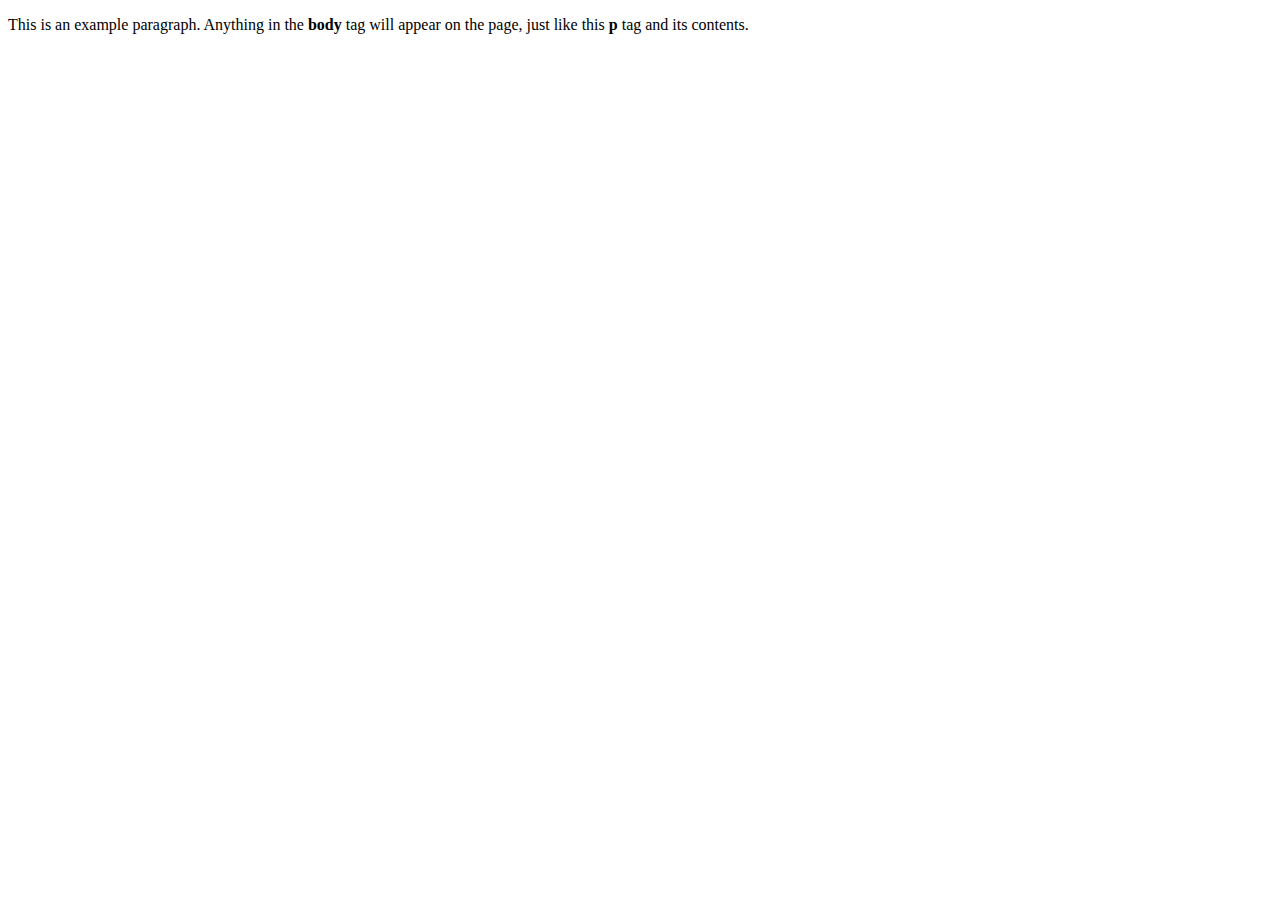
<file: index.html>
<!doctype html>
<html>
  <head>
    <title>This is the title of the webpage!</title>
  </head>
  <body>
    <p>This is an example paragraph. Anything in the <strong>body</strong> tag will appear on the page, just like this <strong>p</strong> tag and its contents.</p>
  </body>
</html>
</file>
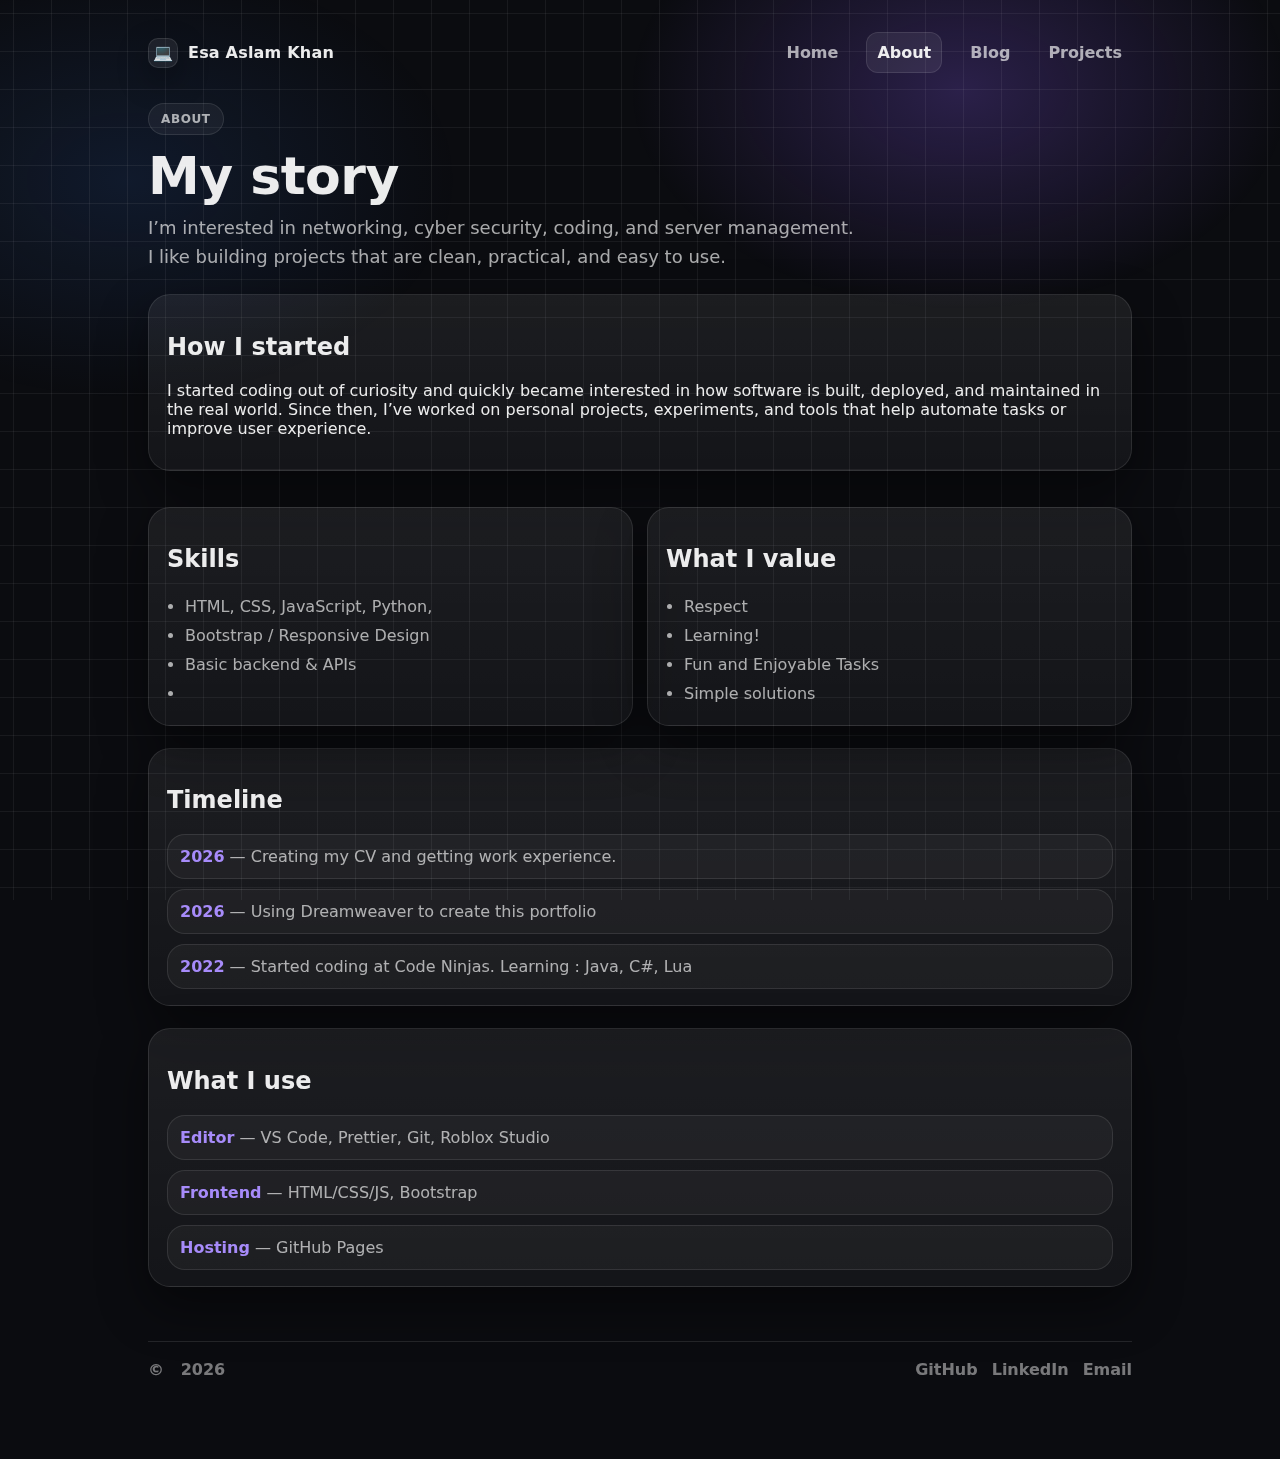
<file: about.html>
<!doctype html>
<html lang="en">
<head>
  <meta charset="utf-8" />
  <meta name="viewport" content="width=device-width, initial-scale=1" />
  <title>About | Esa Aslam Khan</title>

  <link rel="stylesheet" href="css/style.css" />
</head>

<body>
  <div class="wrap">
    <!-- NAV -->
    <header class="nav">
      <a class="brand" href="index.html" aria-label="Go to home">
        <span class="icon">💻</span>
        <span>Esa Aslam Khan</span>
      </a>

      <nav class="navlinks" aria-label="Primary navigation">
		<a href="/">Home</a>
        <a href="/about" class="active">About</a>
        <a href="/posts">Blog</a>
        <a href="/projects">Projects</a>

      </nav>
    </header>

    <!-- HERO -->
    <section class="pageHero">
      <span class="pill">About</span>
      <h1>My story</h1>
      <p class="sub">
        I’m interested in networking, cyber security, coding, and server management.
        I like building projects that are clean, practical, and easy to use.
      </p>
    </section>

    <!-- STORY -->
    <section class="card">
      <h2>How I started</h2>
      <p>
        I started coding out of curiosity and quickly became interested in how software is built,
        deployed, and maintained in the real world. Since then, I’ve worked on personal projects,
        experiments, and tools that help automate tasks or improve user experience.
      </p>
    </section>

    <!-- SKILLS + VALUES -->
    <section class="grid">
      <div class="card">
        <h2>Skills</h2>
        <ul class="listClean">
          <li>HTML, CSS, JavaScript, Python,&nbsp;</li>
          <li>Bootstrap / Responsive Design</li>
          <li>Basic backend &amp; APIs</li>
          <li>&nbsp;</li>
        </ul>
      </div>

      <div class="card">
        <h2>What I value</h2>
        <ul class="listClean">
          <li>Respect&nbsp;</li>
          <li>Learning!</li>
          <li>Fun and Enjoyable Tasks&nbsp;</li>
          <li>Simple solutions</li>
        </ul>
      </div>
    </section>

    <!-- TIMELINE -->
    <section class="card">
      <h2>Timeline</h2>
      <div class="timeline">
        <div class="event"><b>2026</b> — Creating my CV and getting work experience.</div>
        <div class="event"><b>2026</b> — Using Dreamweaver to create this portfolio&nbsp;</div>
        <div class="event"><b>2022</b> — Started coding at Code Ninjas. Learning : Java, C#, Lua&nbsp; &nbsp; &nbsp; &nbsp;</div>
      </div>
    </section>

    <!-- USES -->
    <section class="card" id="uses">
      <h2>What I use</h2>
      <div class="timeline">
        <div class="event"><b>Editor</b> — VS Code, Prettier, Git, Roblox Studio</div>
        <div class="event"><b>Frontend</b> — HTML/CSS/JS, Bootstrap</div>
        <div class="event"><b>Hosting</b> — GitHub Pages</div>
      </div>
    </section>

    <!-- FOOTER -->
    <footer class="footer" id="contact">
      <div>©   &nbsp; <span id="year">2026 Esa Aslam Khan</span> </div>
      <div class="footerLinks">
        <a href="https://github.com/" target="_blank" rel="noopener">GitHub</a>
        <a href="https://linkedin.com/" target="_blank" rel="noopener">LinkedIn</a>
        <a href="mailto:you@example.com">Email</a>
      </div>
    </footer>
</div>

  <script src="js/main.js"></script>
</body>
</html>
</file>
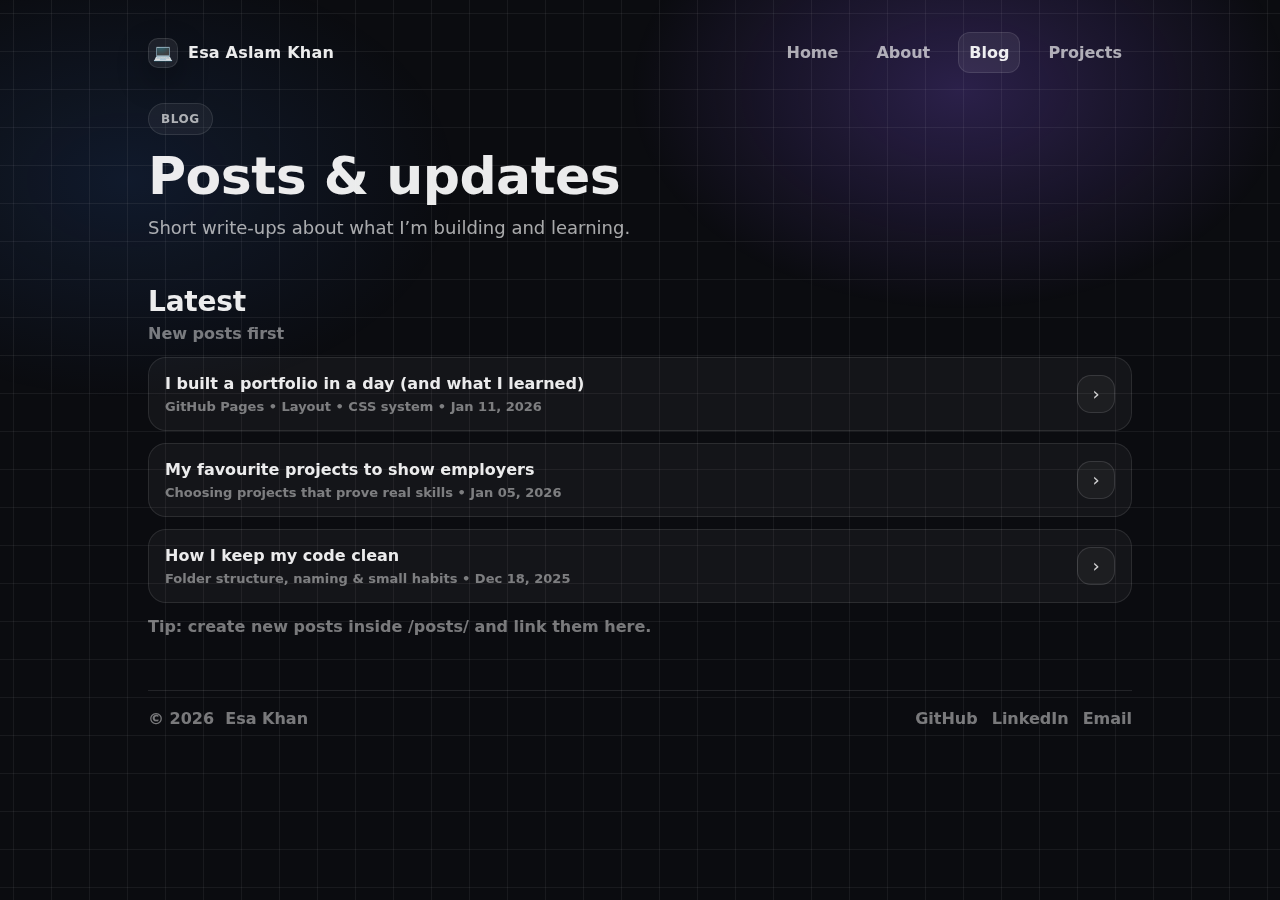
<file: blog.html>
<!doctype html>
<html lang="en">
<head>
  <meta charset="utf-8" />
  <meta name="viewport" content="width=device-width, initial-scale=1" />
  <title>Blog | Your Name</title>
  <link rel="stylesheet" href="css/style.css" />
</head>

<body>
  <div class="wrap">
    <!-- NAV -->
    <header class="nav">
      <a class="brand" href="index.html" aria-label="Go to home">
        <span class="icon">💻</span>
        <span>Esa Aslam Khan</span>
      </a>

      <nav class="navlinks" aria-label="Primary navigation">
        <a href="index.html">Home</a>
        <a href="about.html">About</a>
        <a href="blog.html" class="active">Blog</a>
        <a href="projects.html">Projects</a>
      </nav>
    </header>

    <!-- HERO -->
    <section class="pageHero">
      <span class="pill">Blog</span>
      <h1>Posts & updates</h1>
      <p class="sub">Short write-ups about what I’m building and learning.</p>
    </section>

    <!-- BLOG LIST -->
    <section class="section">
      <div class="sectionTop">
        <div>
          <h2>Latest</h2>
          <p>New posts first</p>
        </div>
      </div>

      <div class="list">
        <a class="item" href="posts/portfolio-in-a-day.html">
          <div>
            <h3>I built a portfolio in a day (and what I learned)</h3>
            <div class="meta">GitHub Pages • Layout • CSS system • Jan 11, 2026</div>
          </div>
          <div class="arrow">›</div>
        </a>

        <a class="item" href="posts/my-favourite-projects.html">
          <div>
            <h3>My favourite projects to show employers</h3>
            <div class="meta">Choosing projects that prove real skills • Jan 05, 2026</div>
          </div>
          <div class="arrow">›</div>
        </a>

        <a class="item" href="posts/how-i-keep-code-clean.html">
          <div>
            <h3>How I keep my code clean</h3>
            <div class="meta">Folder structure, naming & small habits • Dec 18, 2025</div>
          </div>
          <div class="arrow">›</div>
        </a>
      </div>

      <div class="note">
        Tip: create new posts inside <b>/posts/</b> and link them here.
      </div>
    </section>

    <!-- FOOTER -->
    <footer class="footer" id="contact">
      <div>© <span id="year"></span> &nbsp;Esa Khan&nbsp;</div>
      <div class="footerLinks">
        <a href="https://github.com/" target="_blank" rel="noopener">GitHub</a>
        <a href="https://linkedin.com/" target="_blank" rel="noopener">LinkedIn</a>
        <a href="mailto:you@example.com">Email</a>
      </div>
    </footer>
  </div>

  <script src="js/main.js"></script>
</body>
</html>
</file>
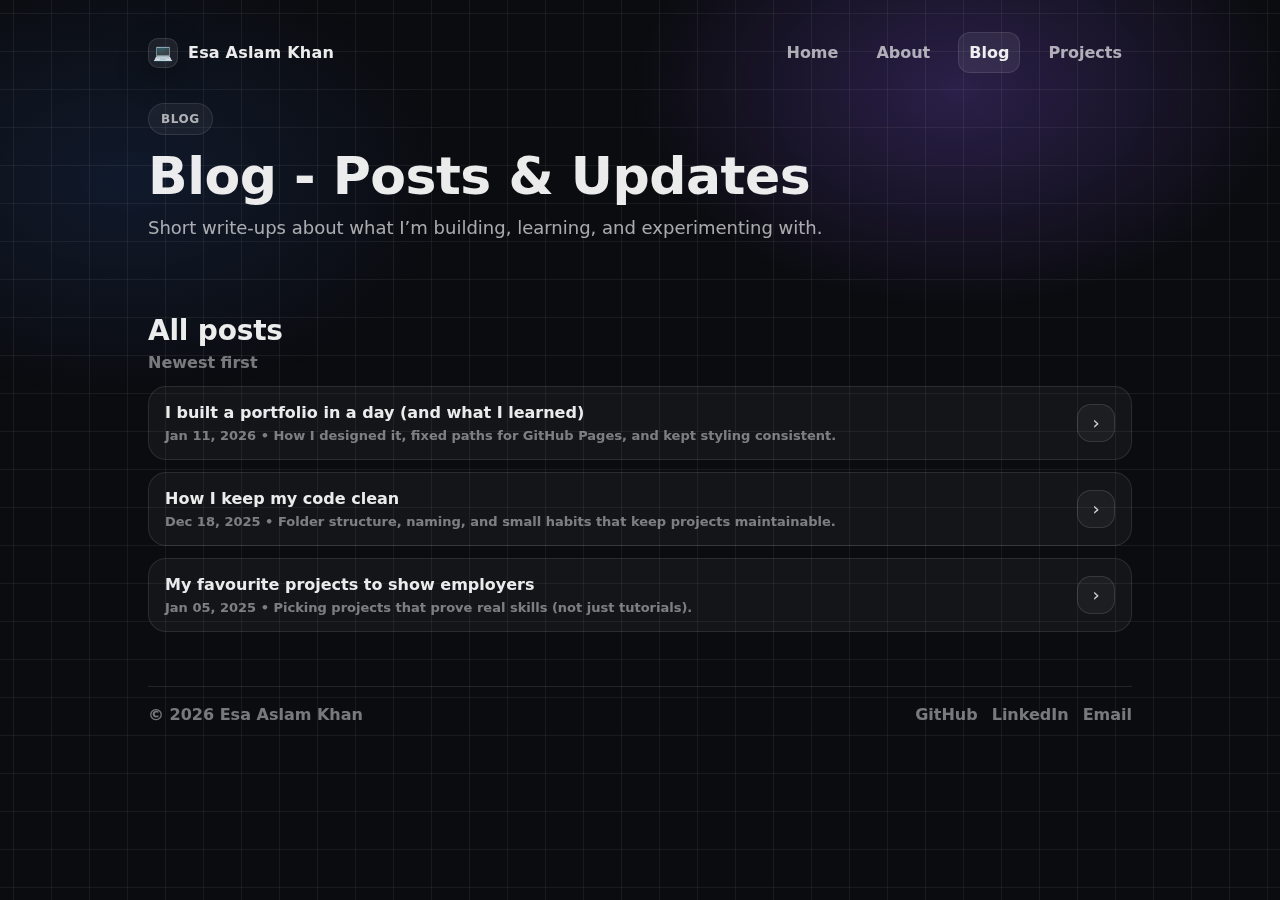
<file: posts.html>
<!doctype html>
<html lang="en">
<head>
  <meta charset="utf-8" />
  <meta name="viewport" content="width=device-width, initial-scale=1" />
  <title>Blog | Esa Aslam Khan</title>

  <link rel="stylesheet" href="css/style.css" />
</head>

<body>
  <div class="wrap">

    <!-- NAV -->
    <header class="nav">
      <a class="brand" href="/" aria-label="Go to home">
        <span class="icon">💻</span>
        <span>Esa Aslam Khan&nbsp;</span>
      </a>

      <nav class="navlinks" aria-label="Primary navigation">
        <a href="/">Home</a>
        <a href="/about">About</a>
        <a href="/blog" class="active">Blog</a>
        <a href="/projects">Projects</a>
      </nav>
    </header>

    <!-- HERO -->
    <section class="pageHero">
      <span class="pill">Blog</span>
      <h1>Blog - Posts &amp; Updates&nbsp; &nbsp;</h1>
      <p class="sub">
        Short write-ups about what I’m building, learning, and experimenting with.&nbsp; &nbsp; &nbsp; &nbsp; &nbsp; &nbsp; &nbsp; &nbsp; <b>&nbsp;</b>
      </p>
    </section>

    <!-- POSTS LIST -->
    <section class="section">
      <div class="sectionTop">
        <div>
          <h2>All posts</h2>
          <p>Newest first</p>
        </div>
      </div>

      <!-- JS injects posts here -->
      <div class="list" id="allPosts"></div>

      <!-- Fallback if JS disabled -->
      <noscript>
        <div class="note">
          JavaScript is required to display posts.
        </div>
      </noscript>
    </section>

    <!-- FOOTER -->
    <footer class="footer" id="contact">
      <div>© <span id="year"></span> Esa Aslam Khan</div>
      <div class="footerLinks">
        <a href="https://github.com/" target="_blank" rel="noopener">GitHub</a>
        <a href="https://linkedin.com/" target="_blank" rel="noopener">LinkedIn</a>
      <a href="mailto:">Email</a> </div>
    </footer>

</div>

  <!-- DATA + RENDER -->
  <script src="data/posts.js"></script>
  <script src="data/projects.js"></script>
<script src="js/main.js"></script>
</body>
</html>
</file>
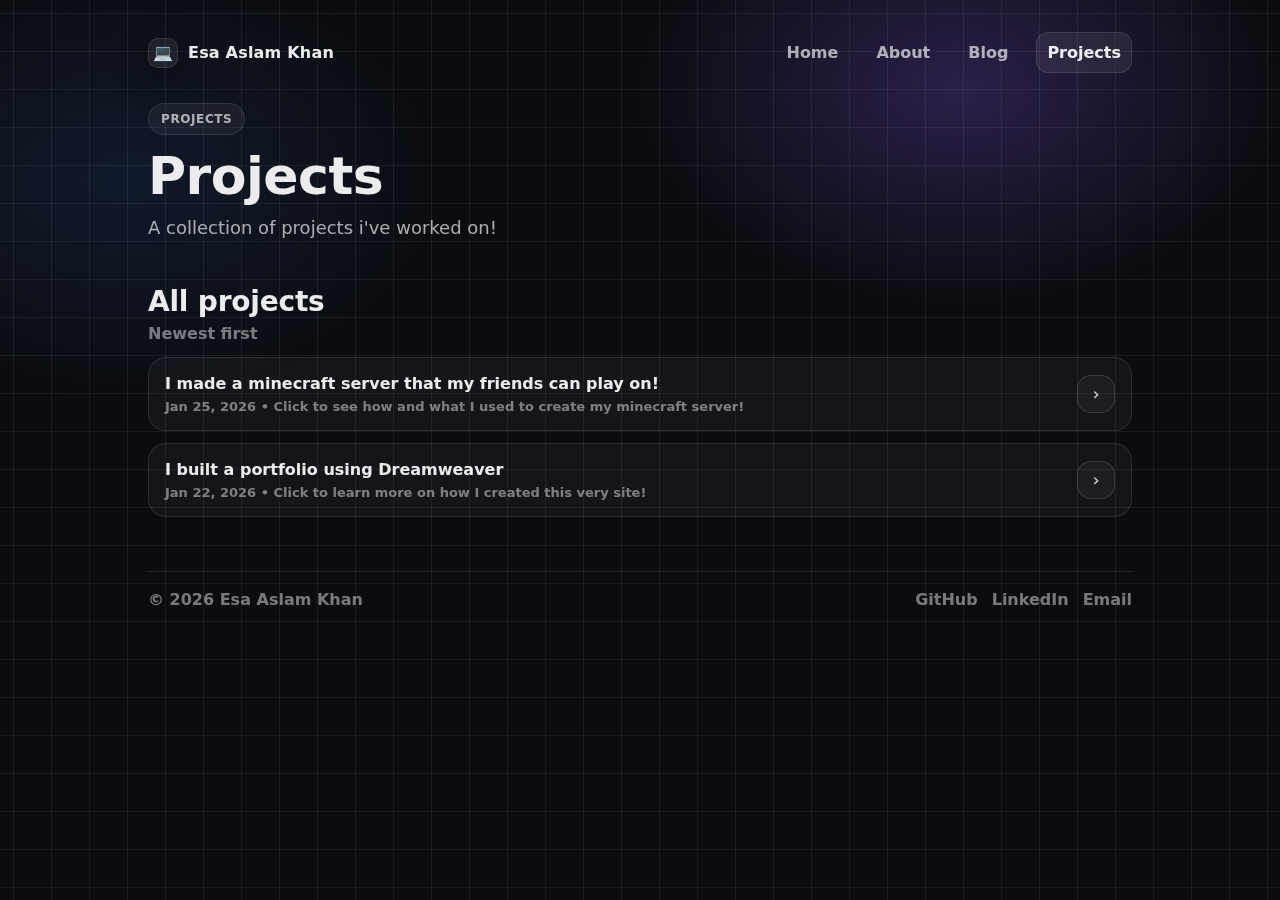
<file: projects.html>
<!doctype html>
<html lang="en">
<head>
  <meta charset="utf-8" />
  <meta name="viewport" content="width=device-width, initial-scale=1" />
  <title>Projects | Esa Aslam Khan</title>

  <link rel="stylesheet" href="css/style.css" />
</head>

<body>
  <div class="wrap">

    <!-- NAV -->
    <header class="nav">
      <a class="brand" href="home/index.html" aria-label="Go to home">
        <span class="icon">💻</span>
        <span>Esa Aslam Khan&nbsp;&nbsp;</span>
      </a>

      <nav class="navlinks" aria-label="Primary navigation">
        <a href="/">Home</a>
        <a href="/about">About</a>
        <a href="/posts">Blog</a>
        <a href="/projects" class="active">Projects</a>
      </nav>
    </header>

    <!-- HERO -->
    <section class="pageHero">
      <span class="pill">Projects</span>
      <h1>Projects</h1>
      <p class="sub">
      A collection of projects i've worked on!&nbsp;&nbsp; </p>
    </section>

    <!-- PROJECTS LIST -->
    <section class="section">
      <div class="sectionTop">
        <div>
          <h2>All projects</h2>
          <p>Newest first</p>
        </div>
      </div>

      <!-- JS injects projects here -->
      <div class="list" id="allProjects"></div>

      <!-- Fallback -->
      <noscript>
        <div class="note">
          JavaScript is required to display projects.
        </div>
      </noscript>
    </section>

    <!-- FOOTER -->
    <footer class="footer" id="contact">
      <div>© <span id="year"></span> Esa Aslam Khan</div>
      <div class="footerLinks">
        <a href="https://github.com/" target="_blank" rel="noopener">GitHub</a>
        <a href="https://linkedin.com/" target="_blank" rel="noopener">LinkedIn</a>
        <a href="mailto:channelkhan0@gmail.com">Email</a>
      </div>
    </footer>

</div>

  <!-- ONLY load what we need -->
  <script src="data/projects.js"></script>
<script src="js/main.js"></script>
</body>
</html>
</file>
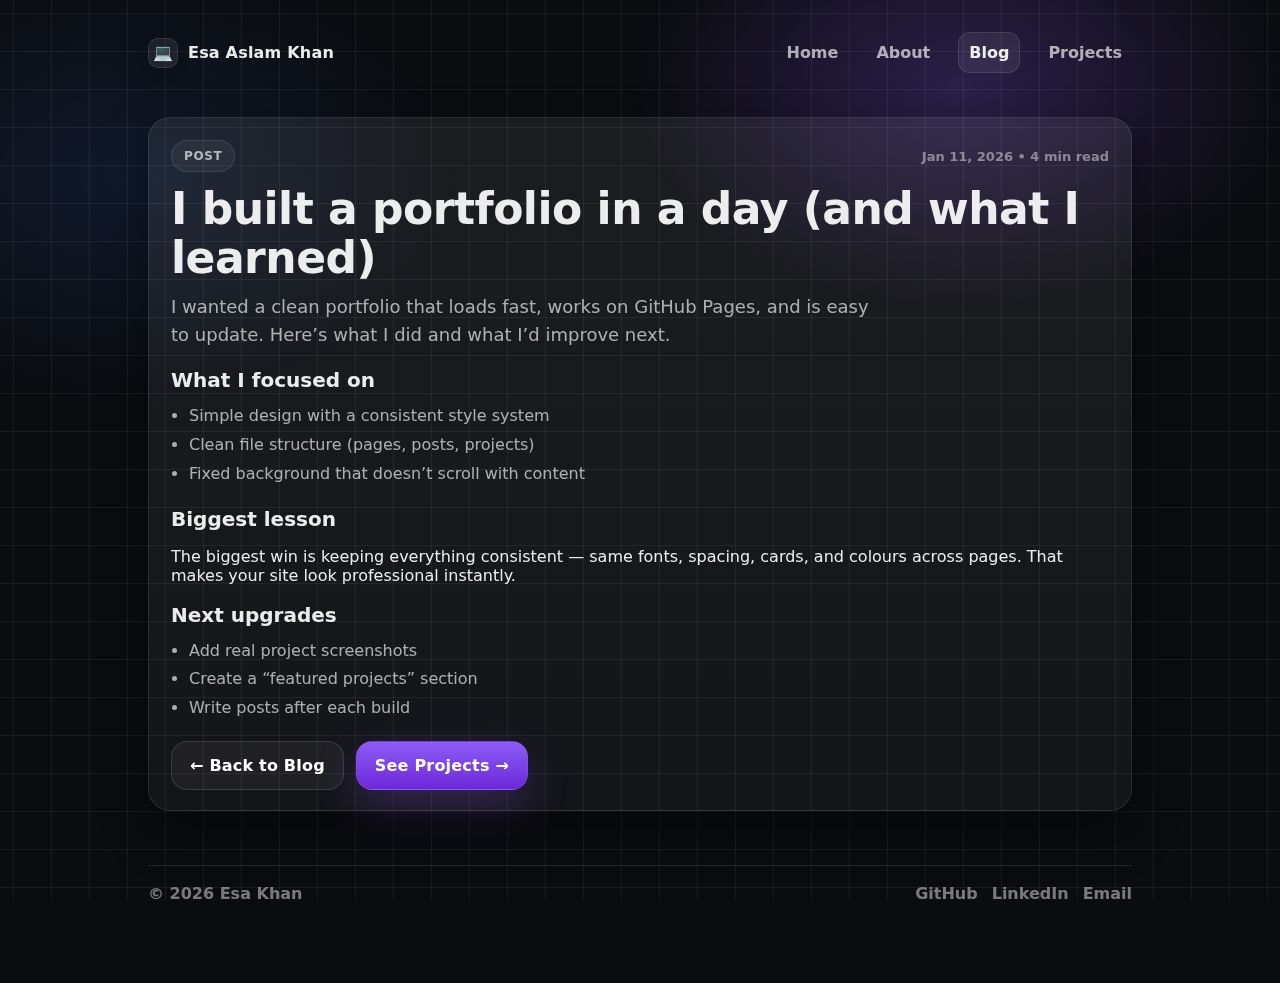
<file: posts/portfolio-in-a-day.html>
<!doctype html>
<html lang="en">
<head>
  <meta charset="utf-8" />
  <meta name="viewport" content="width=device-width, initial-scale=1" />
  <title>I built a portfolio in a day | Your Name</title>
  <link rel="stylesheet" href="../css/style.css" />
</head>

<body>
  <div class="wrap">
    <!-- NAV -->
    <header class="nav">
      <a class="brand" href="../index.html" aria-label="Go to home">
        <span class="icon">💻</span>
        <span>Esa Aslam Khan&nbsp;</span>
      </a>

      <nav class="navlinks" aria-label="Primary navigation">
        <a href="../index.html">Home</a>
        <a href="../about.html">About</a>
        <a href="../blog.html" class="active">Blog</a>
        <a href="../projects.html">Projects</a>
      </nav>
    </header>

    <!-- POST -->
    <article class="card post">
      <div class="postTop">
        <span class="pill">Post</span>
        <div class="postMeta">Jan 11, 2026 • 4 min read</div>
      </div>

      <h1 class="postTitle">I built a portfolio in a day (and what I learned)</h1>
      <p class="sub">
        I wanted a clean portfolio that loads fast, works on GitHub Pages, and is easy to update.
        Here’s what I did and what I’d improve next.
      </p>

      <h2>What I focused on</h2>
      <ul class="listClean">
        <li>Simple design with a consistent style system</li>
        <li>Clean file structure (pages, posts, projects)</li>
        <li>Fixed background that doesn’t scroll with content</li>
      </ul>

      <h2>Biggest lesson</h2>
      <p>
        The biggest win is keeping everything consistent — same fonts, spacing, cards, and colours across pages.
        That makes your site look professional instantly.
      </p>

      <h2>Next upgrades</h2>
      <ul class="listClean">
        <li>Add real project screenshots</li>
        <li>Create a “featured projects” section</li>
        <li>Write posts after each build</li>
      </ul>

      <div class="postNav">
        <a class="btn btnGhost" href="../blog.html">← Back to Blog</a>
        <a class="btn" href="../projects.html">See Projects →</a>
      </div>
    </article>

    <!-- FOOTER -->
    <footer class="footer" id="contact">
      <div>© <span id="year"></span> Esa Khan</div>
      <div class="footerLinks">
        <a href="https://github.com/" target="_blank" rel="noopener">GitHub</a>
        <a href="https://linkedin.com/" target="_blank" rel="noopener">LinkedIn</a>
        <a href="mailto:you@example.com">Email</a>
      </div>
    </footer>
  </div>

  <script src="../js/main.js"></script>
</body>
</html>
</file>
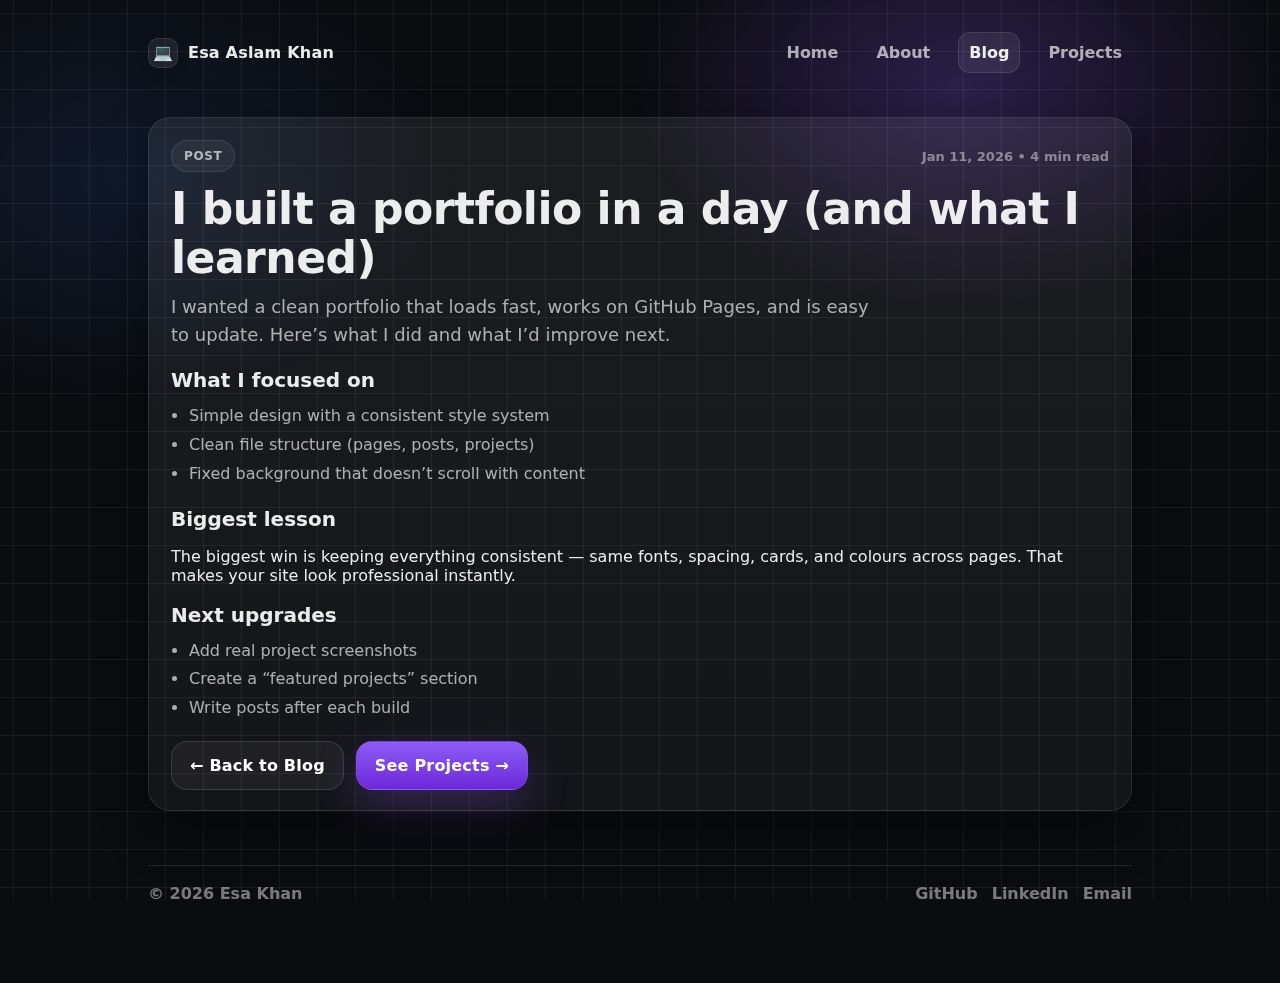
<file: posts/post1.html>
<!doctype html>
<html lang="en">
<head>
  <meta charset="utf-8" />
  <meta name="viewport" content="width=device-width, initial-scale=1" />
  <title>I built a portfolio in a day </title>
  <link rel="stylesheet" href="../css/style.css" />
</head>

<body>
  <div class="wrap">
    <!-- NAV -->
    <header class="nav">
      <a class="brand" href="../index.html" aria-label="Go to home">
        <span class="icon">💻</span>
        <span>Esa Aslam Khan&nbsp;</span>
      </a>

      <nav class="navlinks" aria-label="Primary navigation">
        <a href="/">Home</a>
        <a href="/about/">About</a>
        <a href="/blog" class="active">Blog</a>
        <a href="/projects">Projects</a>
      </nav>
    </header>

    <!-- POST -->
    <article class="card post">
      <div class="postTop">
        <span class="pill">Post</span>
        <div class="postMeta">Jan 11, 2026 • 4 min read</div>
      </div>

      <h1 class="postTitle">I built a portfolio in a day (and what I learned)</h1>
      <p class="sub">
        I wanted a clean portfolio that loads fast, works on GitHub Pages, and is easy to update.
        Here’s what I did and what I’d improve next.
      </p>

      <h2>What I focused on</h2>
      <ul class="listClean">
        <li>Simple design with a consistent style system</li>
        <li>Clean file structure (pages, posts, projects)</li>
        <li>Fixed background that doesn’t scroll with content</li>
      </ul>

      <h2>Biggest lesson</h2>
      <p>
        The biggest win is keeping everything consistent — same fonts, spacing, cards, and colours across pages.
        That makes your site look professional instantly.
      </p>

      <h2>Next upgrades</h2>
      <ul class="listClean">
        <li>Add real project screenshots</li>
        <li>Create a “featured projects” section</li>
        <li>Write posts after each build</li>
      </ul>

      <div class="postNav">
        <a class="btn btnGhost" href="/blog">← Back to Blog</a>
        <a class="btn" href="/projects">See Projects →</a>
      </div>
    </article>

    <!-- FOOTER -->
    <footer class="footer" id="contact">
      <div>© <span id="year"></span> Esa Khan</div>
      <div class="footerLinks">
        <a href="https://github.com/" target="_blank" rel="noopener">GitHub</a>
        <a href="https://linkedin.com/" target="_blank" rel="noopener">LinkedIn</a>
        <a href="mailto:you@example.com">Email</a>
      </div>
    </footer>
  </div>

  <script src="../js/main.js"></script>
</body>
</html>
</file>
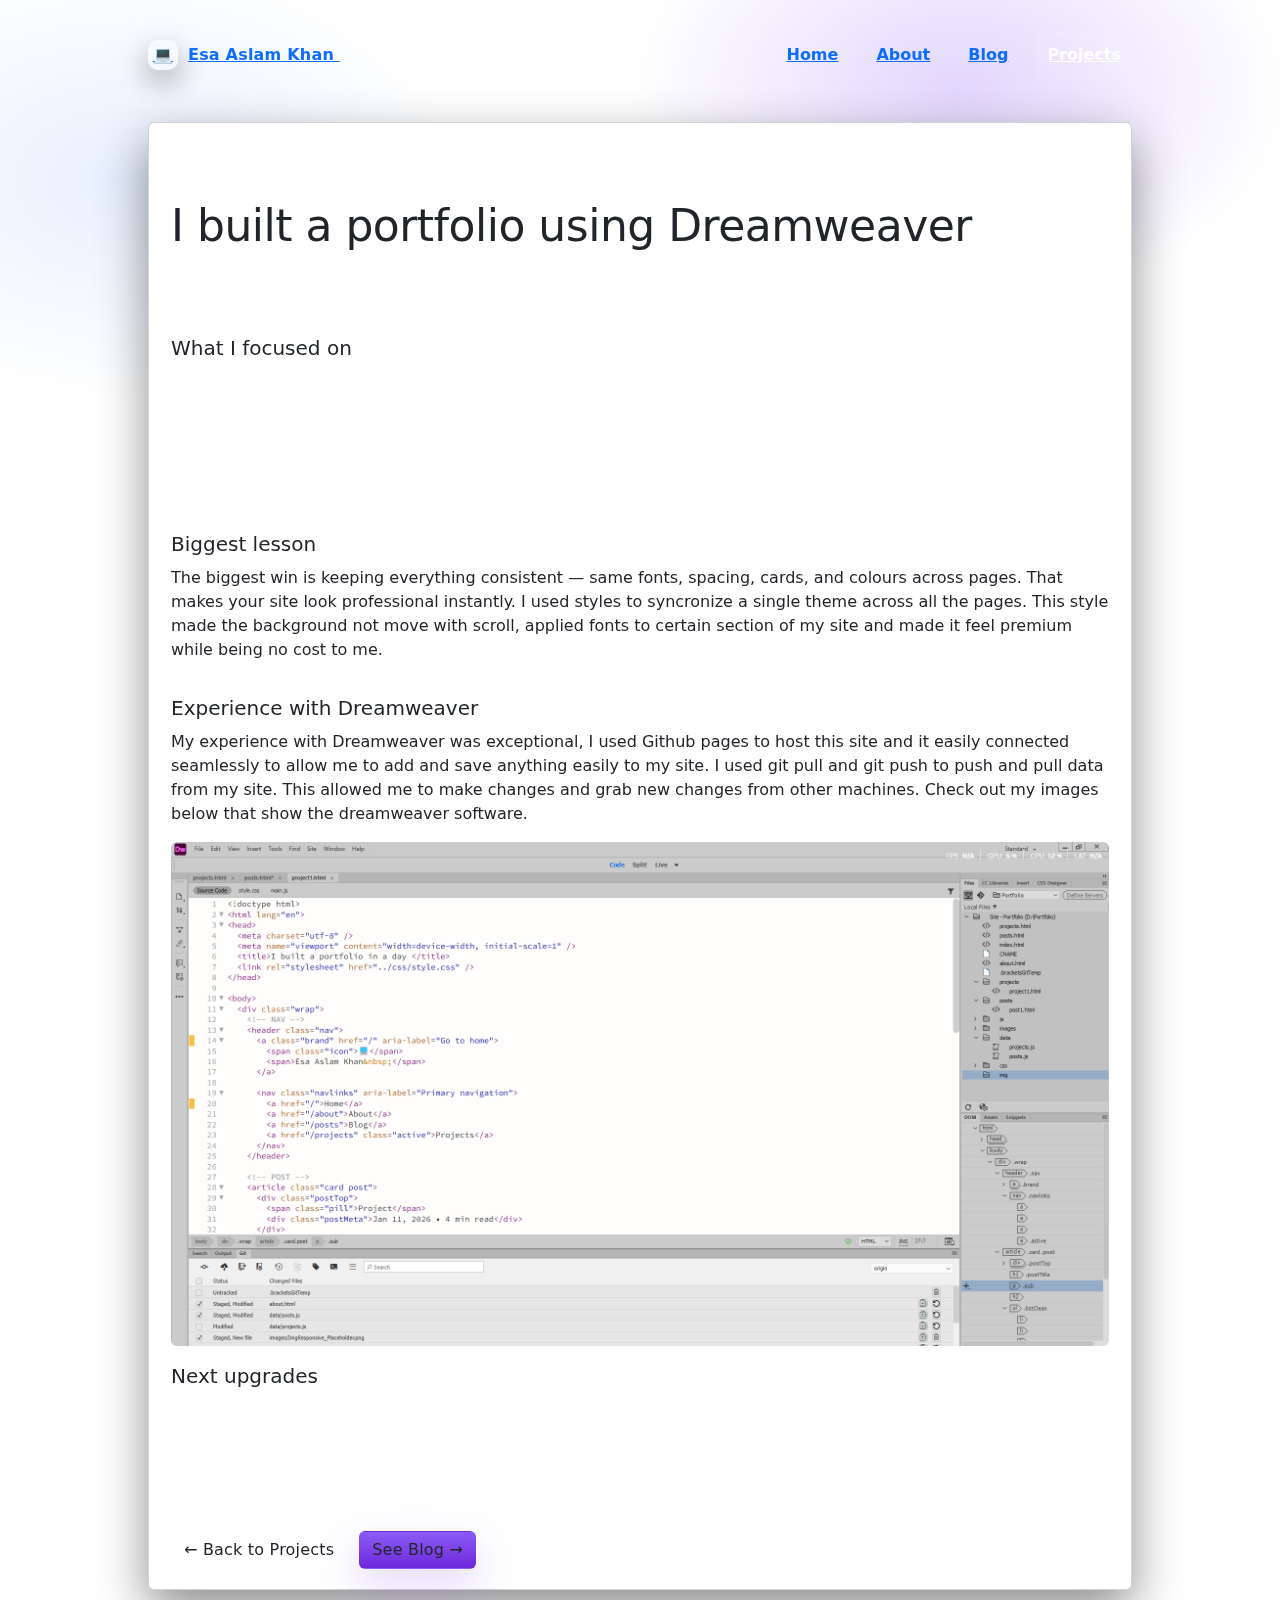
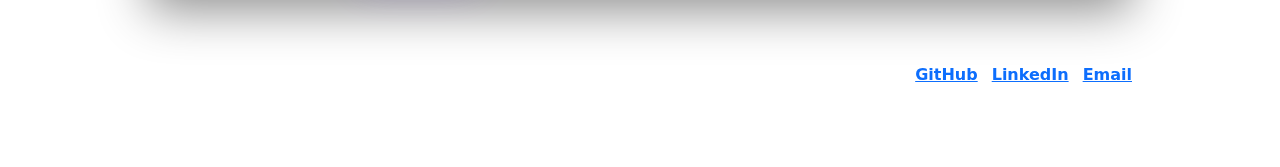
<file: projects/project1.html>
<!doctype html>
<html lang="en">
<head>
  <meta charset="utf-8" />
  <meta name="viewport" content="width=device-width, initial-scale=1" />
  <meta http-equiv="X-UA-Compatible" content="IE=edge">
  <title>I built a portfolio in a day </title>
  <link rel="stylesheet" href="../css/style.css" />
  <link href="../css/bootstrap-5.3.8.css" rel="stylesheet" type="text/css">
</head>

<body>
  <div class="wrap">
    <!-- NAV -->
    <header class="nav">
      <a class="brand" href="/" aria-label="Go to home">
      <span class="icon">💻</span>
        <span>Esa Aslam Khan&nbsp;</span>
      </a>

      <nav class="navlinks" aria-label="Primary navigation">
        <a href="/">Home</a>
        <a href="/about">About</a>
        <a href="/posts">Blog</a>
        <a href="/projects" class="active">Projects</a>
      </nav>
    </header>

    <!-- POST -->
    <article class="card post">
		
      <div class="postTop">
        <span class="pill">Project</span>
        <div class="postMeta">Jan 22, 2026 • 5 min read</div>
      </div>

      <h1 class="postTitle">I built a portfolio using Dreamweaver&nbsp; &nbsp; &nbsp;&nbsp;</h1>
      <p class="sub">
        I wanted a clean portfolio that loads fast, works on GitHub Pages, and is easy to update. Here is what I did...
      </p>

      <h2>What I focused on&nbsp;</h2>
      <ul class="listClean">
        <li>&nbsp;Simple design with a consistent style system</li>
        <li>&nbsp;Clean file structure (pages, posts, projects)</li>
        <li>&nbsp;Fixed background that doesn’t scroll with content</li>
        <li>&nbsp;Making the site seem clean and premium</li>
        <li>&nbsp;Making it at no cost to me</li>
      </ul>

      <h2>Biggest lesson</h2>
      <p>
        The biggest win is keeping everything consistent — same fonts, spacing, cards, and colours across pages.
        That makes your site look professional instantly. I used styles to syncronize a single theme across all the pages. This style made the background not move with scroll, applied fonts to certain section of my site and made it feel premium while being no cost to me.&nbsp;&nbsp; </p>
      
      <h2>Experience with Dreamweaver&nbsp;</h2>
      <p> My experience with Dreamweaver was exceptional, I used Github pages to host this site and it easily connected seamlessly to allow me to add and save anything easily to my site. I used git pull and git push to push and pull data from my site. This allowed me to make changes and grab new changes from other machines. Check out my images below that show the dreamweaver software.&nbsp; &nbsp; &nbsp; &nbsp; &nbsp; </p>
      <img src="../images/Screenshot 2026-01-22 191819.png" alt="Placeholder image" width="945" class="rounded img-fluid">      

      <h2>Next upgrades</h2>
      <ul class="listClean">
        <li>Upgrading my site and moving across to a vps</li>
        <li>Adding PHP scripts and custom email reminders about new posts and projects&nbsp; &nbsp;&nbsp;</li>
<li>&nbsp;Adding a new domain like "esaaslamkhan.com"&nbsp;</li>
        <li>&nbsp;Adding many new projects to make employers interested!</li>
      </ul>

      <div class="postNav">
        <a class="btn btnGhost" href="/projects">← Back to Projects</a>
        <a class="btn" href="/posts/">See Blog →</a>
      </div>
    </article>

    <!-- FOOTER -->
    <footer class="footer" id="contact">
      <div>© <span id="year">2026 Esa Aslam Khan</span> </div>
      <div class="footerLinks">
        <a href="https://github.com/" target="_blank" rel="noopener">GitHub</a>
        <a href="https://linkedin.com/" target="_blank" rel="noopener">LinkedIn</a>
        <a href="mailto:you@example.com">Email</a>
      </div>
    </footer>
  </div>

  <script src="../js/main.js"></script>
</body>
</html>
</file>
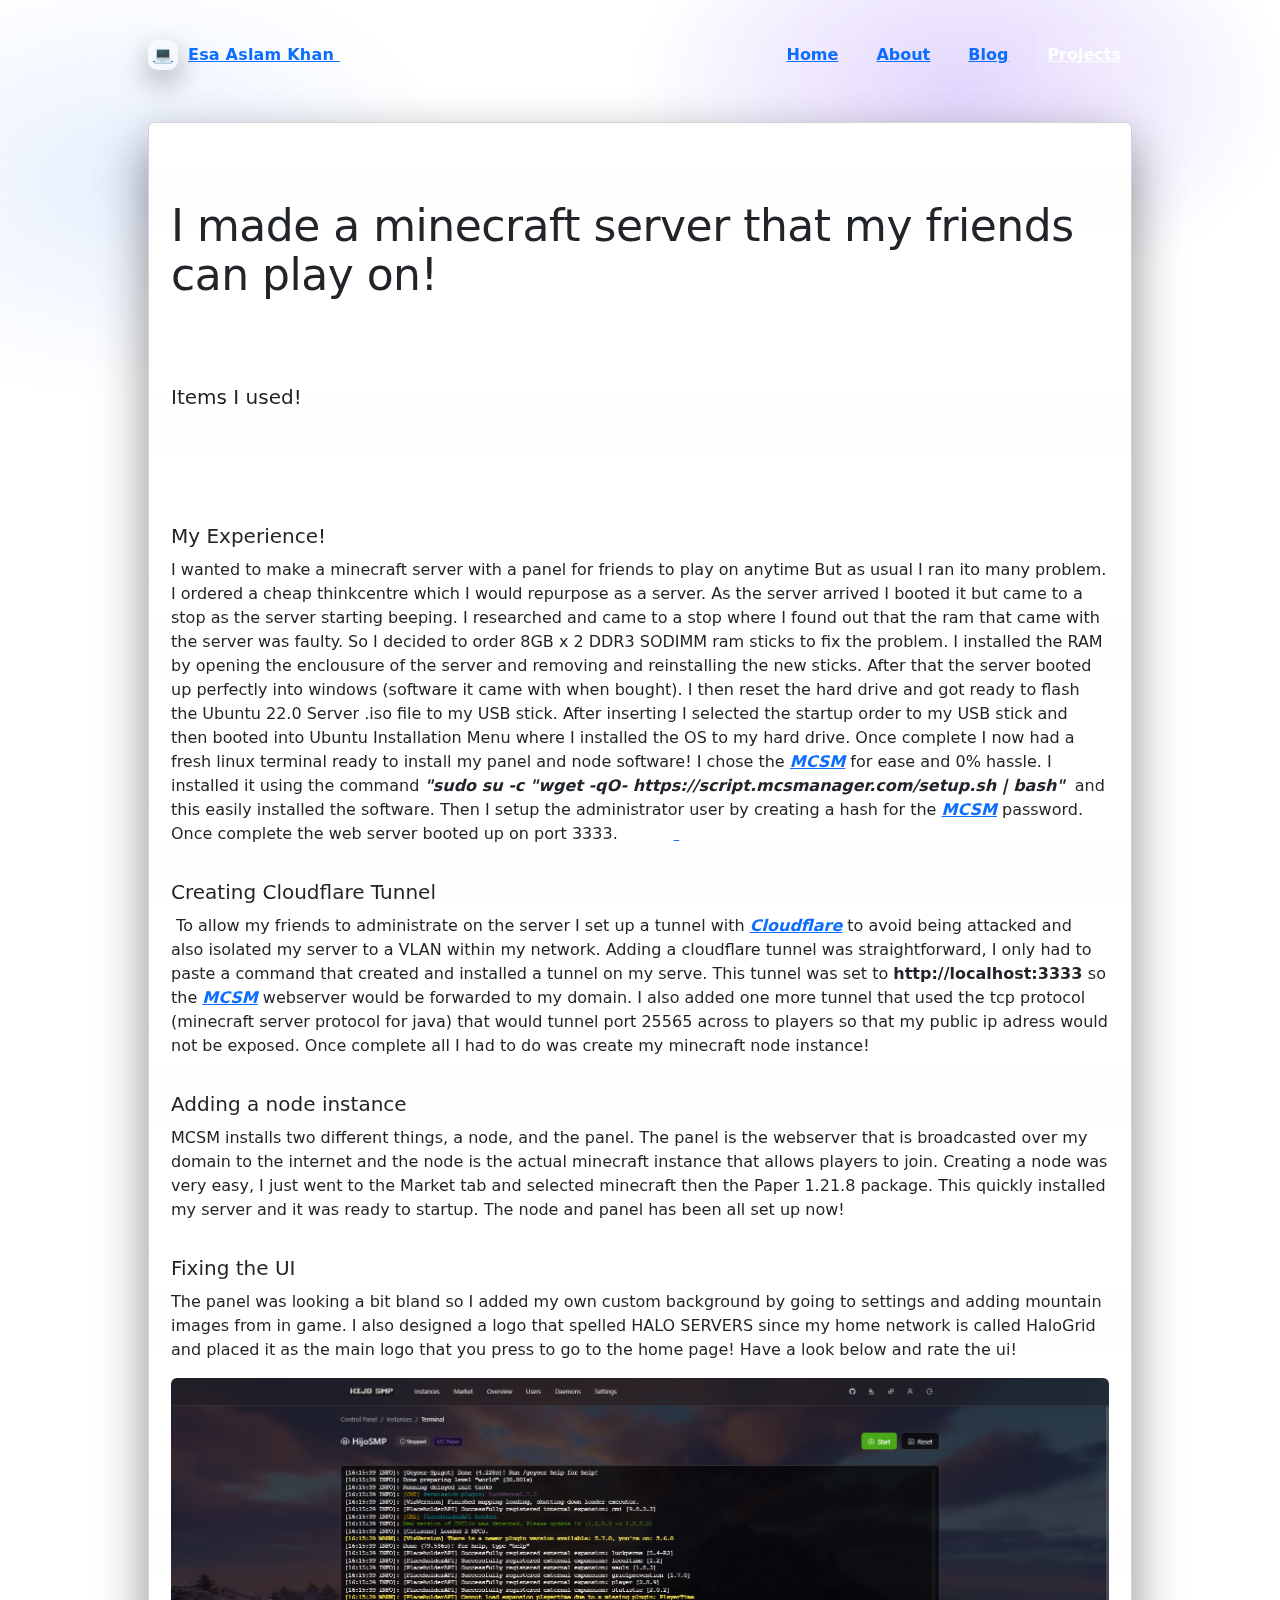
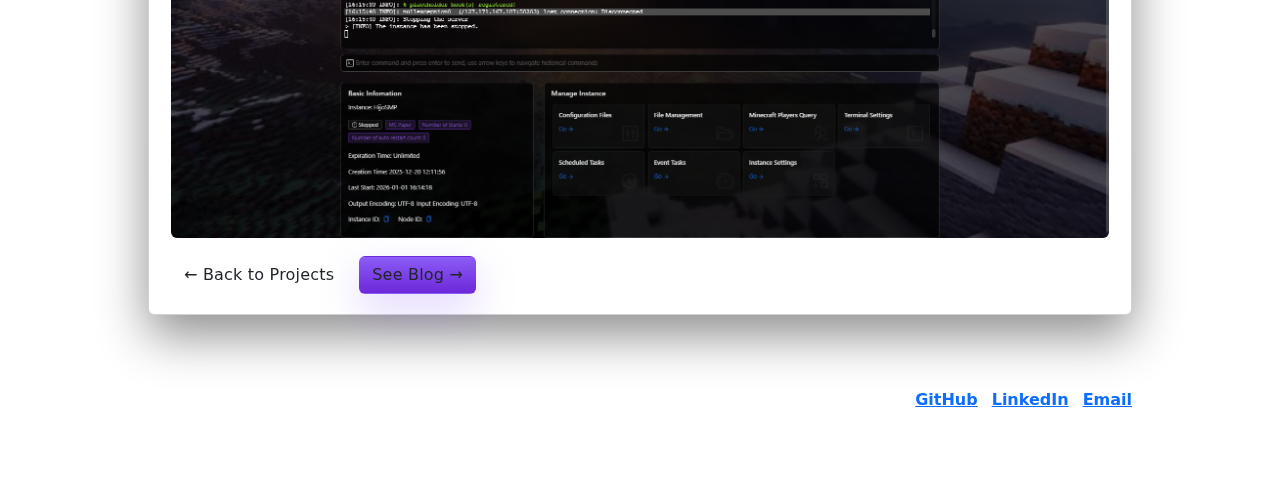
<file: projects/project2.html>
<!doctype html>
<html lang="en">
<head>
  <meta charset="utf-8" />
  <meta name="viewport" content="width=device-width, initial-scale=1" />
  <meta http-equiv="X-UA-Compatible" content="IE=edge">
  <title>I built a portfolio in a day </title>
  <link rel="stylesheet" href="../css/style.css" />
  <link href="../css/bootstrap-5.3.8.css" rel="stylesheet" type="text/css">
</head>

<body>
  <div class="wrap">
    <!-- NAV -->
    <header class="nav">
      <a class="brand" href="/" aria-label="Go to home">
      <span class="icon">💻</span>
        <span>Esa Aslam Khan&nbsp;</span>
      </a>

      <nav class="navlinks" aria-label="Primary navigation">
        <a href="/">Home</a>
        <a href="/about">About</a>
        <a href="/posts">Blog</a>
        <a href="/projects" class="active">Projects</a>
      </nav>
    </header>

    <!-- POST -->
    <article class="card post">
		
      <div class="postTop">
        <span class="pill">Project</span>
        <div class="postMeta">Jan 22, 2026 • 5 min read</div>
      </div>

      <h1 class="postTitle">I made a minecraft server that my friends can play on!&nbsp;&nbsp;</h1>
      <p class="sub">
        I wanted a minecraft server that can be hosted 24/7 and was available to my friends anytime.
      </p>

      <h2>Items I used!&nbsp;</h2>
      <ul class="listClean">
        <li>Small Server - THINKCENTRE i3 16GB&nbsp; &nbsp;</li>
        <li>NEW RAM STICKS 8GB X 2&nbsp;&nbsp;</li>
        <li>USB with Ubuntu installation media&nbsp;&nbsp;</li>
      </ul>

      <h2>My Experience!</h2>
      <p>
        I wanted to make a minecraft server with a panel for friends to play on anytime But as usual I ran ito many problem. I ordered a cheap thinkcentre which I would repurpose as a server. As the server arrived I booted it but came to a stop as the server starting beeping. I researched and came to a stop where I found out that the ram that came with the server was faulty. So I decided to order 8GB x 2 DDR3 SODIMM ram sticks to fix the problem. I installed the RAM by opening the enclousure of the server and removing and reinstalling the new sticks. After that the server booted up perfectly into windows (software it came with when bought). I then reset the hard drive and got ready to flash the Ubuntu 22.0 Server .iso file to my USB stick. After inserting I selected the startup order to my USB stick and then booted into Ubuntu Installation Menu where I installed the OS to my hard drive. Once complete I now had a fresh linux terminal ready to install my panel and node software! I chose the <a href="https://www.mcsmanager.com/"><strong><em>MCSM</em></strong></a> for ease and 0% hassle. I installed it using the command <strong><em>"sudo su -c "wget -qO- https://script.mcsmanager.com/setup.sh | bash"</em></strong> &nbsp;and this easily installed the software. Then I setup the administrator user by creating a hash for the <em><strong><a href="https://www.mcsmanager.com/">MCSM</a></strong></em> password. Once complete the web server booted up on port 3333. &nbsp; &nbsp; &nbsp; &nbsp; &nbsp;&nbsp;<strong><a href="https://www.mcsmanager.com/">&nbsp;</a></strong>&nbsp; &nbsp; &nbsp; &nbsp; &nbsp; &nbsp; &nbsp; &nbsp; &nbsp; &nbsp; &nbsp; &nbsp; &nbsp; &nbsp; &nbsp; &nbsp; &nbsp; &nbsp; &nbsp;&nbsp; </p>
      
      <h2>Creating Cloudflare Tunnel</h2>
      <p> &nbsp;To allow my friends to administrate on the server I set up a tunnel with <strong><a href="https://www.cloudflare.com/en-gb/"><em>Cloudflare</em></a></strong> to avoid being attacked and also isolated my server to a VLAN within my network. Adding a cloudflare tunnel was straightforward, I only had to paste a command that created and installed a tunnel on my serve. This tunnel was set to <strong>http://localhost:3333 </strong>so the <strong><a href="https://www.mcsmanager.com/"><em>MCSM</em></a></strong> webserver would be forwarded to my domain. I also added one more tunnel that used the tcp protocol (minecraft server protocol for java) that would tunnel port 25565 across to players so that my public ip adress would not be exposed. Once complete all I had to do was create my minecraft node instance!&nbsp; &nbsp; &nbsp; &nbsp; &nbsp; &nbsp; &nbsp; &nbsp; &nbsp; &nbsp;&nbsp;</p>
      
      <h2>Adding a node instance&nbsp;</h2>
      <p> MCSM installs two different things, a node, and the panel. The panel is the webserver that is broadcasted over my domain to the internet and the node is the actual minecraft instance that allows players to join. Creating a node was very easy, I just went to the Market tab and selected minecraft then the Paper 1.21.8 package. This quickly installed my server and it was ready to startup. The node and panel has been all set up now!&nbsp; &nbsp; &nbsp; &nbsp; &nbsp; &nbsp; &nbsp; &nbsp; &nbsp;</p>
      
      <h2>Fixing the UI&nbsp;&nbsp;</h2>
      <p> The panel was looking a bit bland so I added my own custom background by going to settings and adding mountain images from in game. I also designed a logo that spelled HALO SERVERS since my home network is called HaloGrid and placed it as the main logo that you press to go to the home page! Have a look below and rate the ui!&nbsp; &nbsp; &nbsp; &nbsp; &nbsp; &nbsp;</p>
      <img src="../images/Screenshot 2026-01-22 201032.png" alt="Placeholder image" width="945" class="rounded img-fluid">                        

      
<div class="postNav">
      <a class="btn btnGhost" href="/projects">← Back to Projects</a>
      <a class="btn" href="/posts/">See Blog →</a>
      </div>
    </article>

    <!-- FOOTER -->
    <footer class="footer" id="contact">
      <div>© <span id="year">2026 Esa Aslam Khan</span> </div>
      <div class="footerLinks">
        <a href="https://github.com/" target="_blank" rel="noopener">GitHub</a>
        <a href="https://linkedin.com/" target="_blank" rel="noopener">LinkedIn</a>
        <a href="mailto:you@example.com">Email</a>
      </div>
    </footer>
  </div>

  <script src="../js/main.js"></script>
</body>
</html>
</file>
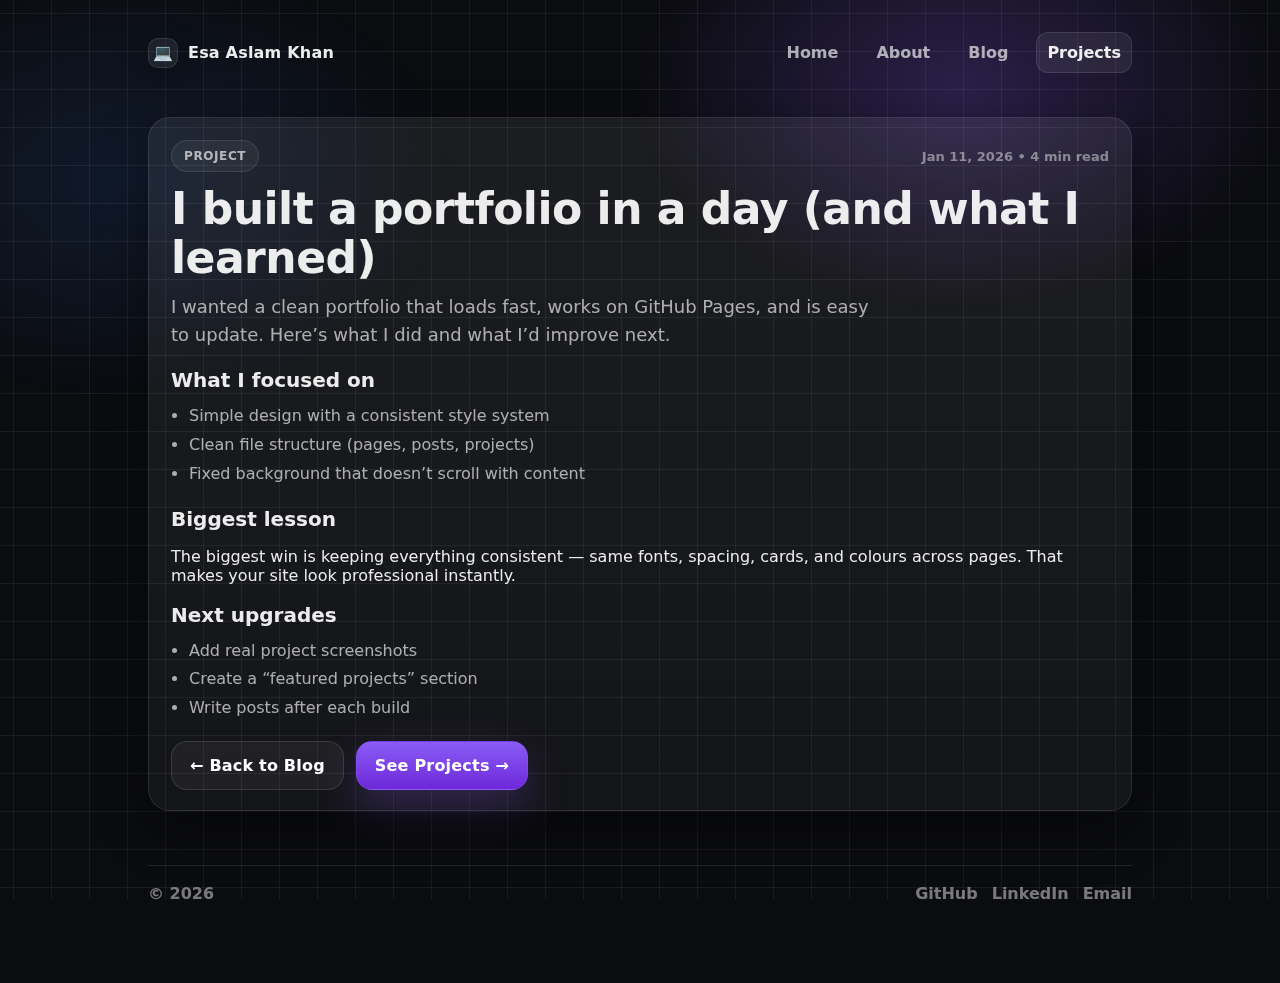
<file: projects/projectsproject-one.html>
<!doctype html>
<html lang="en">
<head>
  <meta charset="utf-8" />
  <meta name="viewport" content="width=device-width, initial-scale=1" />
  <title>I built a portfolio in a day | Your Name</title>
  <link rel="stylesheet" href="../css/style.css" />
</head>

<body>
  <div class="wrap">
    <!-- NAV -->
    <header class="nav">
      <a class="brand" href="../index.html" aria-label="Go to home">
        <span class="icon">💻</span>
        <span>Esa Aslam Khan&nbsp;</span>
      </a>

      <nav class="navlinks" aria-label="Primary navigation">
        <a href="../index.html">Home</a>
        <a href="../about.html">About</a>
        <a href="../blog.html">Blog</a>
        <a href="../projects.html" class="active">Projects</a>
      </nav>
    </header>

    <!-- POST -->
    <article class="card post">
      <div class="postTop">
        <span class="pill">Project</span>
        <div class="postMeta">Jan 11, 2026 • 4 min read</div>
      </div>

      <h1 class="postTitle">I built a portfolio in a day (and what I learned)</h1>
      <p class="sub">
        I wanted a clean portfolio that loads fast, works on GitHub Pages, and is easy to update.
        Here’s what I did and what I’d improve next.
      </p>

      <h2>What I focused on</h2>
      <ul class="listClean">
        <li>Simple design with a consistent style system</li>
        <li>Clean file structure (pages, posts, projects)</li>
        <li>Fixed background that doesn’t scroll with content</li>
      </ul>

      <h2>Biggest lesson</h2>
      <p>
        The biggest win is keeping everything consistent — same fonts, spacing, cards, and colours across pages.
        That makes your site look professional instantly.
      </p>

      <h2>Next upgrades</h2>
      <ul class="listClean">
        <li>Add real project screenshots</li>
        <li>Create a “featured projects” section</li>
        <li>Write posts after each build</li>
      </ul>

      <div class="postNav">
        <a class="btn btnGhost" href="../blog.html">← Back to Blog</a>
        <a class="btn" href="../projects.html">See Projects →</a>
      </div>
    </article>

    <!-- FOOTER -->
    <footer class="footer" id="contact">
      <div>© <span id="year">2026&nbsp; Esa Khan</span> </div>
      <div class="footerLinks">
        <a href="https://github.com/" target="_blank" rel="noopener">GitHub</a>
        <a href="https://linkedin.com/" target="_blank" rel="noopener">LinkedIn</a>
        <a href="mailto:you@example.com">Email</a>
      </div>
    </footer>
  </div>

  <script src="../js/main.js"></script>
</body>
</html>
</file>
<file: css/style.css>
:root{
  --bg: #0b0c10;
  --panel: rgba(255,255,255,0.06);
  --panel-2: rgba(255,255,255,0.04);
  --stroke: rgba(255,255,255,0.10);
  --text: rgba(255,255,255,0.92);
  --muted: rgba(255,255,255,0.65);
  --muted2: rgba(255,255,255,0.45);
  --brand: #8b5cf6;
  --brand2:#a78bfa;
  --shadow: 0 20px 50px rgba(0,0,0,0.45);
  --radius: 18px;
  --radius2: 22px;
  --max: 1020px;
}

*{box-sizing:border-box}
html,body{height:100%}

body{
  margin:0;
  font-family: ui-sans-serif, system-ui, -apple-system, Segoe UI, Roboto, Helvetica, Arial, "Apple Color Emoji","Segoe UI Emoji";
  color:var(--text);
  background: var(--bg);
  overflow-x:hidden;
}

/* ✅ Fixed background (does NOT move with content) */
body::before{
  content:"";
  position: fixed;
  inset: 0;
  z-index: -1;
  background-image:
    linear-gradient(rgba(255,255,255,0.06) 1px, transparent 1px),
    linear-gradient(90deg, rgba(255,255,255,0.06) 1px, transparent 1px),
    radial-gradient(600px 400px at 75% 10%, rgba(139,92,246,0.25), transparent 55%),
    radial-gradient(600px 400px at 10% 20%, rgba(59,130,246,0.12), transparent 55%);
  background-size: 38px 38px, 38px 38px, auto, auto;
  background-position: center, center, center, center;
}

a{color:inherit; text-decoration:none}
a:hover{opacity:.92}

.wrap{
  max-width: var(--max);
  margin: 0 auto;
  padding: 26px 18px 80px;
}

/* NAV */
.nav{
  display:flex;
  align-items:center;
  justify-content:space-between;
  gap:16px;
  padding: 6px 0 22px;
}
.brand{
  display:flex;
  align-items:center;
  gap:10px;
  font-weight:700;
  letter-spacing:.2px;
}
.brand .icon{
  width:30px;height:30px;border-radius:10px;
  display:grid;place-items:center;
  background: rgba(255,255,255,0.07);
  border:1px solid var(--stroke);
  box-shadow: 0 12px 30px rgba(0,0,0,0.35);
}

.navlinks{
  display:flex;
  gap:18px;
  align-items:center;
  font-weight:600;
  color: var(--muted);
  flex-wrap: wrap;
}
.navlinks a{
  padding:10px 10px;
  border-radius:12px;
}
.navlinks a:hover{
  background: rgba(255,255,255,0.05);
  color: var(--text);
}
.navlinks a.active{
  background: rgba(255,255,255,0.07);
  border: 1px solid rgba(255,255,255,0.10);
  color: var(--text);
}

/* HERO */
.hero{
  display:grid;
  grid-template-columns: 1.35fr .65fr;
  gap: 26px;
  align-items: start;
  padding-top: 8px;
}
.pageHero{padding-top: 8px;}

.pill{
  display:inline-flex;
  align-items:center;
  gap:10px;
  padding: 8px 12px;
  border-radius: 999px;
  border: 1px solid var(--stroke);
  background: rgba(255,255,255,0.05);
  color: var(--muted);
  font-weight: 700;
  letter-spacing: .6px;
  text-transform: uppercase;
  font-size: 12px;
}

h1{
  margin: 14px 0 10px;
  font-size: clamp(34px, 4.4vw, 52px);
  line-height: 1.06;
  letter-spacing: -.5px;
}
.wave{display:inline-block; transform: translateY(-2px)}
.sub{
  margin:0;
  color: var(--muted);
  font-size: 18px;
  line-height: 1.6;
  max-width: 62ch;
}

.inline-link{
  color: var(--text);
  border-bottom: 1px solid rgba(255,255,255,0.35);
  padding-bottom: 2px;
  display:inline-flex;
  align-items:center;
  gap:8px;
  margin-left: 6px;
}
.inline-link span{color:var(--muted2)}

/* AVATAR */
.avatarCard{
  display:flex;
  justify-content:flex-end;
  padding-top: 34px;
}
.avatar{
  width: 146px; height: 146px;
  border-radius: 999px;
  position: relative;
  background:
    radial-gradient(circle at 40% 30%, rgba(255,255,255,0.22), transparent 35%),
    linear-gradient(135deg, rgba(139,92,246,1), rgba(59,130,246,0.45));
  border: 6px solid rgba(255,255,255,0.08);
  box-shadow: var(--shadow);
  display:grid;
  place-items:center;
  overflow:hidden;
}
.avatar::after{
  content:"";
  position:absolute; inset:-30px;
  background: radial-gradient(circle at 30% 30%, rgba(255,255,255,0.18), transparent 35%);
  transform: rotate(18deg);
}
.avatar .initials{
  position:relative;
  font-weight:900;
  font-size: 34px;
  letter-spacing: .5px;
}

/* CARD */
.card{
  margin-top: 22px;
  border: 1px solid var(--stroke);
  background: linear-gradient(180deg, rgba(255,255,255,0.07), rgba(255,255,255,0.04));
  border-radius: var(--radius2);
  padding: 18px 18px 16px;
  box-shadow: var(--shadow);
}
.cardTop{
  display:flex;
  align-items:flex-end;
  justify-content:space-between;
  gap: 14px;
  margin-bottom: 12px;
}
.cardTitle{font-weight: 800}
.cardNums{font-weight: 800; color: var(--muted)}
.cardNums b{color: var(--brand2)}

.bar{
  height: 12px;
  border-radius: 999px;
  background: rgba(255,255,255,0.10);
  border: 1px solid rgba(255,255,255,0.10);
  overflow:hidden;
}
.barFill{
  height: 100%;
  border-radius: 999px;
  background: linear-gradient(90deg, var(--brand), #6d28d9);
}
.cardFoot{
  display:flex;
  justify-content:flex-end;
  margin-top: 10px;
  color: var(--muted2);
  font-weight: 600;
  font-size: 13px;
}

/* SUBSCRIBE */
.subscribe{margin-top: 18px; color: var(--muted)}
.subRow{display:flex; gap: 12px; margin-top: 12px;}
.input{
  flex: 1;
  min-width: 220px;
  padding: 16px 16px;
  border-radius: 16px;
  border: 1px solid var(--stroke);
  background: rgba(255,255,255,0.04);
  color: var(--text);
  outline: none;
  font-size: 15px;
}
.input::placeholder{color: rgba(255,255,255,0.35)}
.btn{
  padding: 14px 18px;
  border-radius: 16px;
  border: 1px solid rgba(139,92,246,0.35);
  background: linear-gradient(180deg, rgba(139,92,246,1), rgba(109,40,217,1));
  color:white;
  font-weight: 900;
  letter-spacing:.2px;
  cursor:pointer;
  box-shadow: 0 16px 40px rgba(139,92,246,0.25);
  white-space:nowrap;
}
.btn:active{transform: translateY(1px)}
.msg{
  margin-top: 10px;
  color: rgba(255,255,255,0.6);
  font-weight: 700;
  min-height: 18px;
}

/* SECTION */
.section{margin-top: 42px;}
.sectionTop{
  display:flex;
  justify-content:space-between;
  align-items:baseline;
  gap:12px;
  margin-bottom: 14px;
}
.section h2{margin:0; font-size: 28px; letter-spacing: -.2px;}
.section p{margin: 6px 0 0; color: var(--muted2); font-weight: 600;}
.seeAll{
  color: var(--muted);
  border-bottom: 1px solid rgba(255,255,255,0.25);
  padding-bottom: 2px;
  font-weight: 700;
}

/* LIST */
.list{
  display:flex;
  flex-direction:column;
  gap: 12px;
  margin-top: 14px;
}
.item{
  border: 1px solid var(--stroke);
  background: rgba(255,255,255,0.04);
  border-radius: var(--radius);
  padding: 16px 16px;
  display:flex;
  align-items:center;
  justify-content:space-between;
  gap: 16px;
  transition: transform .12s ease, background .12s ease;
}
.item:hover{
  transform: translateY(-1px);
  background: rgba(255,255,255,0.06);
}
.item h3{margin:0; font-size: 16px;}
.meta{
  margin-top: 6px;
  color: var(--muted2);
  font-weight: 600;
  font-size: 13px;
}
.arrow{
  width: 38px; height: 38px;
  border-radius: 14px;
  border: 1px solid rgba(255,255,255,0.12);
  background: rgba(255,255,255,0.04);
  display:grid; place-items:center;
  flex: 0 0 auto;
  color: rgba(255,255,255,0.8);
  font-size: 18px;
}

/* ABOUT PAGE HELPERS */
.grid{
  display:grid;
  grid-template-columns: repeat(2, minmax(0, 1fr));
  gap: 14px;
  margin-top: 14px;
}
.listClean{
  margin: 0;
  padding-left: 18px;
  color: var(--muted);
  line-height: 1.8;
}
.timeline{
  margin-top: 10px;
  display:flex;
  flex-direction:column;
  gap: 10px;
}
.event{
  padding: 12px 12px;
  border-radius: var(--radius);
  border: 1px solid rgba(255,255,255,0.10);
  background: rgba(255,255,255,0.04);
  color: var(--muted);
}
.event b{color: var(--brand2)}

/* FOOTER */
.footer{
  margin-top: 54px;
  color: var(--muted2);
  font-weight: 600;
  display:flex;
  justify-content:space-between;
  gap:16px;
  border-top: 1px solid rgba(255,255,255,0.10);
  padding-top: 18px;
  flex-wrap: wrap;
}
.footerLinks{
  display:flex;
  gap:14px;
  flex-wrap:wrap;
}

/* RESPONSIVE */
@media (max-width: 860px){
  .hero{grid-template-columns:1fr;}
  .avatarCard{justify-content:flex-start; padding-top: 6px}
  .subRow{flex-direction:column}
  .btn{width: 100%}
  .grid{grid-template-columns:1fr;}
}

/* POST / PROJECT PAGES */
.post { padding: 22px 22px 20px; }
.postTop{
  display:flex;
  align-items:center;
  justify-content:space-between;
  gap:12px;
  margin-bottom: 12px;
}
.postMeta{
  color: var(--muted2);
  font-weight: 700;
  font-size: 13px;
}
.postTitle{
  margin-top: 8px;
  margin-bottom: 10px;
  font-size: clamp(28px, 3.6vw, 44px);
  line-height: 1.12;
}

.post h2{
  margin: 18px 0 10px;
  font-size: 20px;
}

.postNav{
  display:flex;
  gap:12px;
  flex-wrap:wrap;
  margin-top: 18px;
}

/* Secondary button */
.btnGhost{
  background: rgba(255,255,255,0.05);
  border: 1px solid rgba(255,255,255,0.12);
  box-shadow: none;
}

/* Tags */
.tagRow{
  display:flex;
  flex-wrap:wrap;
  gap:10px;
  margin-top: 10px;
}
.tag{
  padding: 8px 10px;
  border-radius: 999px;
  border: 1px solid rgba(255,255,255,0.12);
  background: rgba(255,255,255,0.04);
  color: var(--muted);
  font-weight: 800;
  font-size: 12px;
  letter-spacing: .2px;
}

/* Link row */
.linkRow{
  display:flex;
  gap:12px;
  flex-wrap:wrap;
  margin-top: 10px;
}

/* Note box */
.note{
  margin-top: 14px;
  color: var(--muted2);
  font-weight: 700;
}
</file>
